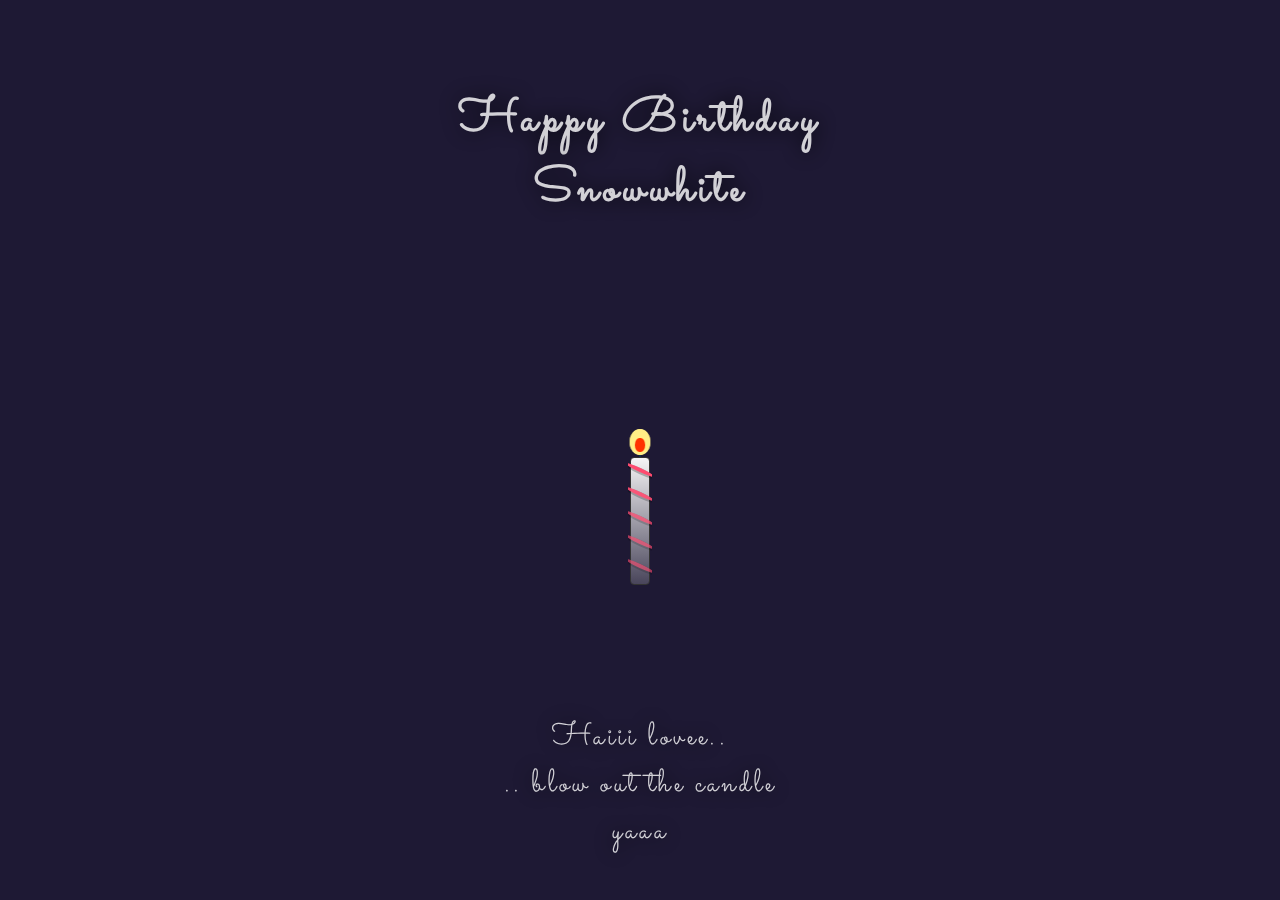
<file: candle/index.html>
<!DOCTYPE html>
<html lang="en">
<head>
  <meta charset="UTF-8">
  <title>Title</title>
</head>

<style type="text/css">
    @import url("https://fonts.googleapis.com/css?family=Sacramento");
    body {
        background-color: #1e1934;
    }

    h1 {
        position: fixed;
        margin: 0 auto;
        bottom: 75%;
        left: 0;
        right: 0;
        width: 12em;
        text-align: center;
        font-size: 3em;
        font-weight: 600;
        font-family: "Sacramento";
        letter-spacing: 0.1em;
        color: white;
        text-shadow: 0 0 20px black;
        opacity: 0.8;
    }

    h2 {
        position: fixed;
        margin: 0 auto;
        bottom: 5%;
        left: 0;
        right: 0;
        width: 10em;
        text-align: center;
        font-size: 2em;
        font-weight: 100;
        font-family: "Sacramento";
        letter-spacing: 0.1em;
        color: white;
        text-shadow: 0 0 20px black;
        opacity: 0.8;
    }

    #glow {
        position: absolute;
        left: calc(50% - .1em);
        bottom: calc(35% + 9em);
        width: 0.2em;
        height: 0.2em;
        border-radius: 100%;
        opacity: 0.15;
    }

    #candle {
        position: absolute;
        left: calc(50% - .75em);
        bottom: 35%;
        width: 1.5em;
        height: 10em;
        overflow: hidden;
    }
    #candle::before {
        position: absolute;
        bottom: 0;
        left: 8%;
        content: "";
        width: 84%;
        height: 80%;
        background: linear-gradient(whitesmoke 0, #1e1934 125%);
        border-radius: 0.25em;
        box-sizing: border-box;
        border: 1px solid #333;
    }

    #top {
        position: absolute;
        margin: 0;
        padding: 0;
        width: 100%;
        height: 2em;
        background-color: transparent;
    }
    #top #knot {
        position: absolute;
        bottom: 0;
        left: calc(50% - .05em);
        height: 0.5em;
        width: 0.1em;
        background-color: #0f3146;
    }
    #top .smoke {
        position: absolute;
        opacity: 0;
        border-radius: 100%;
    }
    #top .smoke:nth-child(1) {
        bottom: 0.1em;
        left: calc(50% - .5em);
        height: 0.5em;
        width: 0.5em;
        background-color: silver;
    }
    #top .smoke:nth-child(2) {
        bottom: 0.6em;
        left: 50%;
        height: 0.6em;
        width: 0.6em;
        background-color: lightgray;
        animation-delay: 0.2s;
    }
    #top .smoke:nth-child(3) {
        bottom: 1.1em;
        left: 20%;
        height: 0.3em;
        width: 0.3em;
        background-color: whitesmoke;
        animation-delay: 0.3s;
    }
    #top #flame {
        position: absolute;
        bottom: 0.15em;
        width: 1.5em;
        height: 1.6em;
        background-color: #ffee86;
        border-radius: 100%;
        box-shadow: inset 0 0 0 0.1em #ffee86;
        transform: rotateY(30deg);
        cursor: pointer;
    }
    #top #flame::after {
        position: absolute;
        content: "";
        width: 0.7em;
        height: 0.9em;
        bottom: 10%;
        left: calc(50% - .35em);
        background-color: #ff3200;
        border-radius: 100%;
        animation: burnInner 1.5s ease-in-out infinite;
    }
    #top #flame:hover {
        transition: all 0.1s ease-in-out;
        background-color: yellow;
    }
    #top #flame:hover::after {
        background-color: red;
    }

    @keyframes glow {
        0% {
            box-shadow: 0 0 1.5em 2.2em rgba(255, 246, 162, 0.75);
        }
        50% {
            box-shadow: 0 0 1.5em 2em rgba(255, 246, 162, 0.6);
        }
        100% {
            box-shadow: 0 0 1.5em 2.2em rgba(255, 246, 162, 0.75);
        }
    }
    @keyframes burn {
        0% {
            height: 1.7em;
            transform: rotateY(30deg);
        }
        50% {
            height: 1.3em;
            transform: rotateY(0deg);
            opacity: 0.9;
        }
        100% {
            height: 1.7em;
            transform: rotateY(30deg);
        }
    }
    @keyframes burnInner {
        0% {
            height: 0.9em;
            transform: rotateX(0deg);
        }
        50% {
            height: 0.8em;
            transform: rotateX(30deg);
        }
        100% {
            height: 0.9em;
            transform: rotateX(0deg);
        }
    }
    @keyframes puff {
        100% {
            transform: rotateY(-30deg);
            opacity: 0;
        }
    }
    @keyframes puff-bubble {
        0% {
            opacity: 0;
            transform: scale(1, 1);
        }
        50% {
            opacity: 1;
            transform: scale(1.2, 1.2);
        }
        100% {
            opacity: 0;
            transform: scale(0.8, 0.8);
        }
    }
    .glow {
        animation: glow 3s ease-in-out infinite;
    }

    .burn {
        animation: burn 1.5s ease-in-out infinite;
    }

    .puff {
        animation: puff 0.3s ease-in-out forwards;
    }

    .puff-bubble {
        animation: puff-bubble 0.75s ease-in-out forwards;
    }

    .stripe {
        position: absolute;
        left: -0.25em;
        width: 2em;
        height: 0.25em;
        background-color: #ff4b6f;
        transform: rotate(25deg);
        border-radius: 100%;
        box-shadow: 1px 1px 0 1px rgba(0, 0, 0, 0.25);
    }

    .stripe:nth-child(1) {
        top: 2.7em;
        opacity: 1.4;
    }

    .stripe:nth-child(2) {
        top: 4.2em;
        opacity: 0.9;
    }

    .stripe:nth-child(3) {
        top: 5.7em;
        opacity: 0.7333333333;
    }

    .stripe:nth-child(4) {
        top: 7.2em;
        opacity: 0.65;
    }

    .stripe:nth-child(5) {
        top: 8.7em;
        opacity: 0.6;
    }

    @media screen and (max-width: 400px){

    }
</style>
<body>
<h1>Happy Birthday Snowwhite</h1>
<h2>Haiii lovee..<br/>.. blow out the candle yaaa</h2>
<div class="glow" id="glow"></div>
<div id="candle">
    <div class="stripe"></div>
    <div class="stripe"></div>
    <div class="stripe"></div>
    <div class="stripe"></div>
    <div class="stripe"></div>
    <div id="top">
        <div class="smoke"></div>
        <div class="smoke"></div>
        <div class="smoke"></div>
        <div id="knot"></div>
        <div class="burn" id="flame"></div>
    </div>
</div>

<script src='https://cdnjs.cloudflare.com/ajax/libs/jquery/3.1.0/jquery.min.js'></script>
<script type="text/javascript">
    $(function() {

        var flame = $('#flame');
        var txt = $('h1');

        flame.on({
            click: function() {
                flame.removeClass('burn').addClass('puff');
                $('.smoke').each(function() {
                    $(this).addClass('puff-bubble');
                });
                $('#glow').remove();
                txt.hide().html("Today and everyday, <br>wishing only the best <br> for you").delay(750).fadeIn(300);
                $('#candle').animate({
                    'opacity': '.5'
                }, 100);
            }
        })
    });
</script>

</body>
</html>
</file>
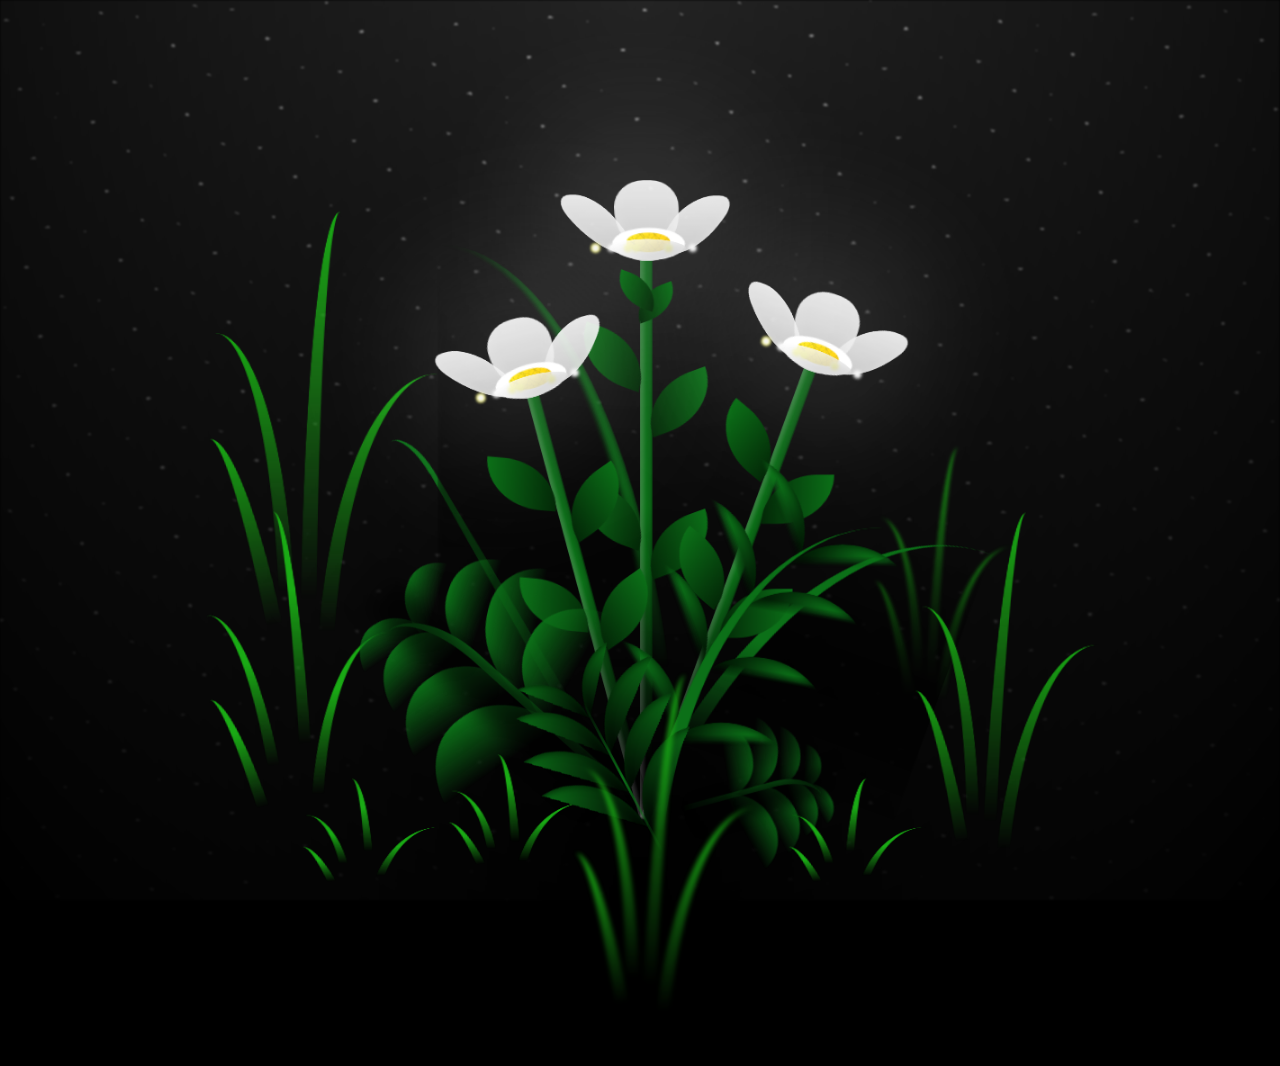
<file: flowers.html>
<!DOCTYPE html>
<html lang="en">
<head>
    <meta charset="UTF-8">
    <title>Thank you for loving me <3</title>

  <style>
    *,
    *::after,
    *::before {
      padding: 0;
      margin: 0;
      box-sizing: border-box;
    }

    :root {
      --dark-color: #000;
    }

    body {
      display: flex;
      align-items: flex-end;
      justify-content: center;
      min-height: 100vh;
      background-color: var(--dark-color);
      overflow: hidden;
      perspective: 1000px;
    }

    .night {
      position: fixed;
      left: 50%;
      top: 0;
      transform: translateX(-50%);
      width: 100%;
      height: 100%;
      filter: blur(0.1vmin);
      background-image: radial-gradient(ellipse at top, transparent 0%, var(--dark-color)), radial-gradient(ellipse at bottom, var(--dark-color), rgba(255, 255, 255, 0.2)), repeating-linear-gradient(220deg, black 0px, black 19px, transparent 19px, transparent 22px), repeating-linear-gradient(189deg, black 0px, black 19px, transparent 19px, transparent 22px), repeating-linear-gradient(148deg, black 0px, black 19px, transparent 19px, transparent 22px), linear-gradient(90deg, #ffffff, #ffffff);
    }

    .flowers {
      position: relative;
      transform: scale(0.9);
    }

    .flower {
      position: absolute;
      bottom: 10vmin;
      transform-origin: bottom center;
      z-index: 10;
      --fl-speed: 0.8s;
    }
    .flower--1 {
      animation: moving-flower-1 4s linear infinite;
    }
    .flower--1 .flower__line {
      height: 70vmin;
      animation-delay: 0.3s;
    }
    .flower--1 .flower__line__leaf--1 {
      animation: blooming-leaf-right var(--fl-speed) 1.6s backwards;
    }
    .flower--1 .flower__line__leaf--2 {
      animation: blooming-leaf-right var(--fl-speed) 1.4s backwards;
    }
    .flower--1 .flower__line__leaf--3 {
      animation: blooming-leaf-left var(--fl-speed) 1.2s backwards;
    }
    .flower--1 .flower__line__leaf--4 {
      animation: blooming-leaf-left var(--fl-speed) 1s backwards;
    }
    .flower--1 .flower__line__leaf--5 {
      animation: blooming-leaf-right var(--fl-speed) 1.8s backwards;
    }
    .flower--1 .flower__line__leaf--6 {
      animation: blooming-leaf-left var(--fl-speed) 2s backwards;
    }
    .flower--2 {
      left: 50%;
      transform: rotate(20deg);
      animation: moving-flower-2 4s linear infinite;
    }
    .flower--2 .flower__line {
      height: 60vmin;
      animation-delay: 0.6s;
    }
    .flower--2 .flower__line__leaf--1 {
      animation: blooming-leaf-right var(--fl-speed) 1.9s backwards;
    }
    .flower--2 .flower__line__leaf--2 {
      animation: blooming-leaf-right var(--fl-speed) 1.7s backwards;
    }
    .flower--2 .flower__line__leaf--3 {
      animation: blooming-leaf-left var(--fl-speed) 1.5s backwards;
    }
    .flower--2 .flower__line__leaf--4 {
      animation: blooming-leaf-left var(--fl-speed) 1.3s backwards;
    }
    .flower--3 {
      left: 50%;
      transform: rotate(-15deg);
      animation: moving-flower-3 4s linear infinite;
    }
    .flower--3 .flower__line {
      animation-delay: 0.9s;
    }
    .flower--3 .flower__line__leaf--1 {
      animation: blooming-leaf-right var(--fl-speed) 2.5s backwards;
    }
    .flower--3 .flower__line__leaf--2 {
      animation: blooming-leaf-right var(--fl-speed) 2.3s backwards;
    }
    .flower--3 .flower__line__leaf--3 {
      animation: blooming-leaf-left var(--fl-speed) 2.1s backwards;
    }
    .flower--3 .flower__line__leaf--4 {
      animation: blooming-leaf-left var(--fl-speed) 1.9s backwards;
    }
    .flower__leafs {
      position: relative;
      animation: blooming-flower 2s backwards;
    }
    .flower__leafs--1 {
      animation-delay: 1.1s;
    }
    .flower__leafs--2 {
      animation-delay: 1.4s;
    }
    .flower__leafs--3 {
      animation-delay: 1.7s;
    }
    .flower__leafs::after {
      content: "";
      position: absolute;
      left: 0;
      top: 0;
      transform: translate(-50%, -100%);
      width: 8vmin;
      height: 8vmin;
      background-color: #ffffff;
      filter: blur(10vmin);
    }
    .flower__leaf {
      position: absolute;
      bottom: 0;
      left: 50%;
      width: 8vmin;
      height: 11vmin;
      border-radius: 51% 49% 47% 53%/44% 45% 55% 69%;
      background-color: #ffffff;
      background-image: linear-gradient(to top, #dadada, #ffffff);
      transform-origin: bottom center;
      opacity: 0.9;
      box-shadow: inset 0 0 2vmin rgba(255, 255, 255, 0.5);
    }
    .flower__leaf--1 {
      transform: translate(-10%, 1%) rotateY(40deg) rotateX(-50deg);
    }
    .flower__leaf--2 {
      transform: translate(-50%, -4%) rotateX(40deg);
    }
    .flower__leaf--3 {
      transform: translate(-90%, 0%) rotateY(45deg) rotateX(50deg);
    }
    .flower__leaf--4 {
      width: 8vmin;
      height: 8vmin;
      transform-origin: bottom left;
      border-radius: 4vmin 10vmin 4vmin 4vmin;
      transform: translate(0%, 18%) rotateX(70deg) rotate(-43deg);
      background-image: linear-gradient(to top, #c9c9c9, #ffffff);
      z-index: 1;
      opacity: 0.8;
    }
    .flower__white-circle {
      position: absolute;
      left: -3.5vmin;
      top: -3vmin;
      width: 9vmin;
      height: 4vmin;
      border-radius: 50%;
      background-color: #fff;
    }
    .flower__white-circle::after {
      content: "";
      position: absolute;
      left: 50%;
      top: 45%;
      transform: translate(-50%, -50%);
      width: 60%;
      height: 60%;
      border-radius: inherit;
      background-image: repeating-linear-gradient(135deg, rgba(0, 0, 0, 0.03) 0px, rgba(0, 0, 0, 0.03) 1px, transparent 1px, transparent 12px), repeating-linear-gradient(45deg, rgba(0, 0, 0, 0.03) 0px, rgba(0, 0, 0, 0.03) 1px, transparent 1px, transparent 12px), repeating-linear-gradient(67.5deg, rgba(0, 0, 0, 0.03) 0px, rgba(0, 0, 0, 0.03) 1px, transparent 1px, transparent 12px), repeating-linear-gradient(135deg, rgba(0, 0, 0, 0.03) 0px, rgba(0, 0, 0, 0.03) 1px, transparent 1px, transparent 12px), repeating-linear-gradient(45deg, rgba(0, 0, 0, 0.03) 0px, rgba(0, 0, 0, 0.03) 1px, transparent 1px, transparent 12px), repeating-linear-gradient(112.5deg, rgba(0, 0, 0, 0.03) 0px, rgba(0, 0, 0, 0.03) 1px, transparent 1px, transparent 12px), repeating-linear-gradient(112.5deg, rgba(0, 0, 0, 0.03) 0px, rgba(0, 0, 0, 0.03) 1px, transparent 1px, transparent 12px), repeating-linear-gradient(45deg, rgba(0, 0, 0, 0.03) 0px, rgba(0, 0, 0, 0.03) 1px, transparent 1px, transparent 12px), repeating-linear-gradient(22.5deg, rgba(0, 0, 0, 0.03) 0px, rgba(0, 0, 0, 0.03) 1px, transparent 1px, transparent 12px), repeating-linear-gradient(45deg, rgba(0, 0, 0, 0.03) 0px, rgba(0, 0, 0, 0.03) 1px, transparent 1px, transparent 12px), repeating-linear-gradient(22.5deg, rgba(0, 0, 0, 0.03) 0px, rgba(0, 0, 0, 0.03) 1px, transparent 1px, transparent 12px), repeating-linear-gradient(135deg, rgba(0, 0, 0, 0.03) 0px, rgba(0, 0, 0, 0.03) 1px, transparent 1px, transparent 12px), repeating-linear-gradient(157.5deg, rgba(0, 0, 0, 0.03) 0px, rgba(0, 0, 0, 0.03) 1px, transparent 1px, transparent 12px), repeating-linear-gradient(67.5deg, rgba(0, 0, 0, 0.03) 0px, rgba(0, 0, 0, 0.03) 1px, transparent 1px, transparent 12px), repeating-linear-gradient(67.5deg, rgba(0, 0, 0, 0.03) 0px, rgba(0, 0, 0, 0.03) 1px, transparent 1px, transparent 12px), linear-gradient(90deg, #ffeb12, #ffce00);
    }
    .flower__line {
      height: 55vmin;
      width: 1.5vmin;
      background-image: linear-gradient(to left, rgba(0, 0, 0, 0.2), transparent, rgba(255, 255, 255, 0.2)), linear-gradient(to top, transparent 10%, #0c7018, #096414);
      box-shadow: inset 0 0 2px rgba(0, 0, 0, 0.5);
      animation: grow-flower-tree 4s backwards;
    }
    .flower__line__leaf {
      --w: 7vmin;
      --h: calc(var(--w) + 2vmin);
      position: absolute;
      top: 20%;
      left: 90%;
      width: var(--w);
      height: var(--h);
      border-top-right-radius: var(--h);
      border-bottom-left-radius: var(--h);
      background-image: linear-gradient(to top, rgb(3, 40, 7), #0c7018);
    }
    .flower__line__leaf--1 {
      transform: rotate(70deg) rotateY(30deg);
    }
    .flower__line__leaf--2 {
      top: 45%;
      transform: rotate(70deg) rotateY(30deg);
    }
    .flower__line__leaf--3, .flower__line__leaf--4, .flower__line__leaf--6 {
      border-top-right-radius: 0;
      border-bottom-left-radius: 0;
      border-top-left-radius: var(--h);
      border-bottom-right-radius: var(--h);
      left: -460%;
      top: 12%;
      transform: rotate(-70deg) rotateY(30deg);
    }
    .flower__line__leaf--4 {
      top: 40%;
    }
    .flower__line__leaf--5 {
      top: 0;
      transform-origin: left;
      transform: rotate(70deg) rotateY(30deg) scale(0.6);
    }
    .flower__line__leaf--6 {
      top: -2%;
      left: -450%;
      transform-origin: right;
      transform: rotate(-70deg) rotateY(30deg) scale(0.6);
    }
    .flower__light {
      position: absolute;
      bottom: 0vmin;
      width: 1vmin;
      height: 1vmin;
      background-color: #fffb00;
      border-radius: 50%;
      filter: blur(0.2vmin);
      animation: light-ans 4s linear infinite backwards;
    }
    .flower__light:nth-child(odd) {
      background-color: #f5f5f5;
    }
    .flower__light--1 {
      left: -2vmin;
      animation-delay: 1s;
    }
    .flower__light--2 {
      left: 3vmin;
      animation-delay: 0.5s;
    }
    .flower__light--3 {
      left: -6vmin;
      animation-delay: 0.3s;
    }
    .flower__light--4 {
      left: 6vmin;
      animation-delay: 0.9s;
    }
    .flower__light--5 {
      left: -1vmin;
      animation-delay: 1.5s;
    }
    .flower__light--6 {
      left: -4vmin;
      animation-delay: 3s;
    }
    .flower__light--7 {
      left: 3vmin;
      animation-delay: 2s;
    }
    .flower__light--8 {
      left: -6vmin;
      animation-delay: 3.5s;
    }
    .flower__grass {
      --c: #0c7018;
      --line-w: 1.5vmin;
      position: absolute;
      bottom: 12vmin;
      left: -7vmin;
      display: flex;
      flex-direction: column;
      align-items: flex-end;
      z-index: 20;
      transform-origin: bottom center;
      transform: rotate(-48deg) rotateY(40deg);
    }
    .flower__grass--1 {
      animation: moving-grass 2s linear infinite;
    }
    .flower__grass--2 {
      left: 2vmin;
      bottom: 10vmin;
      transform: scale(0.5) rotate(75deg) rotateX(10deg) rotateY(-200deg);
      opacity: 0.8;
      z-index: 0;
      animation: moving-grass--2 1.5s linear infinite;
    }
    .flower__grass--top {
      width: 7vmin;
      height: 10vmin;
      border-top-right-radius: 100%;
      border-right: var(--line-w) solid var(--c);
      transform-origin: bottom center;
      transform: rotate(-2deg);
    }
    .flower__grass--bottom {
      margin-top: -2px;
      width: var(--line-w);
      height: 25vmin;
      background-image: linear-gradient(to top, transparent, var(--c));
    }
    .flower__grass__leaf {
      --size: 10vmin;
      position: absolute;
      width: calc(var(--size) * 2.1);
      height: var(--size);
      border-top-left-radius: var(--size);
      border-top-right-radius: var(--size);
      background-image: linear-gradient(to top, transparent, transparent 30%, var(--c));
      z-index: 100;
    }
    .flower__grass__leaf--1 {
      top: -6%;
      left: 30%;
      --size: 6vmin;
      transform: rotate(-20deg);
      animation: growing-grass-ans--1 2s 2.6s backwards;
    }
    @keyframes growing-grass-ans--1 {
      0% {
        transform-origin: bottom left;
        transform: rotate(-20deg) scale(0);
      }
    }
    .flower__grass__leaf--2 {
      top: -5%;
      left: -110%;
      --size: 6vmin;
      transform: rotate(10deg);
      animation: growing-grass-ans--2 2s 2.4s linear backwards;
    }
    @keyframes growing-grass-ans--2 {
      0% {
        transform-origin: bottom right;
        transform: rotate(10deg) scale(0);
      }
    }
    .flower__grass__leaf--3 {
      top: 5%;
      left: 60%;
      --size: 8vmin;
      transform: rotate(-18deg) rotateX(-20deg);
      animation: growing-grass-ans--3 2s 2.2s linear backwards;
    }
    @keyframes growing-grass-ans--3 {
      0% {
        transform-origin: bottom left;
        transform: rotate(-18deg) rotateX(-20deg) scale(0);
      }
    }
    .flower__grass__leaf--4 {
      top: 6%;
      left: -135%;
      --size: 8vmin;
      transform: rotate(2deg);
      animation: growing-grass-ans--4 2s 2s linear backwards;
    }
    @keyframes growing-grass-ans--4 {
      0% {
        transform-origin: bottom right;
        transform: rotate(2deg) scale(0);
      }
    }
    .flower__grass__leaf--5 {
      top: 20%;
      left: 60%;
      --size: 10vmin;
      transform: rotate(-24deg) rotateX(-20deg);
      animation: growing-grass-ans--5 2s 1.8s linear backwards;
    }
    @keyframes growing-grass-ans--5 {
      0% {
        transform-origin: bottom left;
        transform: rotate(-24deg) rotateX(-20deg) scale(0);
      }
    }
    .flower__grass__leaf--6 {
      top: 22%;
      left: -180%;
      --size: 10vmin;
      transform: rotate(10deg);
      animation: growing-grass-ans--6 2s 1.6s linear backwards;
    }
    @keyframes growing-grass-ans--6 {
      0% {
        transform-origin: bottom right;
        transform: rotate(10deg) scale(0);
      }
    }
    .flower__grass__leaf--7 {
      top: 39%;
      left: 70%;
      --size: 10vmin;
      transform: rotate(-10deg);
      animation: growing-grass-ans--7 2s 1.4s linear backwards;
    }
    @keyframes growing-grass-ans--7 {
      0% {
        transform-origin: bottom left;
        transform: rotate(-10deg) scale(0);
      }
    }
    .flower__grass__leaf--8 {
      top: 40%;
      left: -215%;
      --size: 11vmin;
      transform: rotate(10deg);
      animation: growing-grass-ans--8 2s 1.2s linear backwards;
    }
    @keyframes growing-grass-ans--8 {
      0% {
        transform-origin: bottom right;
        transform: rotate(10deg) scale(0);
      }
    }
    .flower__grass__overlay {
      position: absolute;
      top: -10%;
      right: 0%;
      width: 100%;
      height: 100%;
      background-color: rgba(0, 0, 0, 0.6);
      filter: blur(1.5vmin);
      z-index: 100;
    }
    .flower__g-long {
      --w: 2vmin;
      --h: 6vmin;
      --c: #0c7018;
      position: absolute;
      bottom: 10vmin;
      left: -3vmin;
      transform-origin: bottom center;
      transform: rotate(-30deg) rotateY(-20deg);
      display: flex;
      flex-direction: column;
      align-items: flex-end;
      animation: flower-g-long-ans 3s linear infinite;
    }
    @keyframes flower-g-long-ans {
      0%, 100% {
        transform: rotate(-30deg) rotateY(-20deg);
      }
      50% {
        transform: rotate(-32deg) rotateY(-20deg);
      }
    }
    .flower__g-long__top {
      top: calc(var(--h) * -1);
      width: calc(var(--w) + 1vmin);
      height: var(--h);
      border-top-right-radius: 100%;
      border-right: 0.7vmin solid var(--c);
      transform: translate(-0.7vmin, 1vmin);
    }
    .flower__g-long__bottom {
      width: var(--w);
      height: 50vmin;
      transform-origin: bottom center;
      background-image: linear-gradient(to top, transparent 30%, var(--c));
      box-shadow: inset 0 0 2px rgba(0, 0, 0, 0.5);
      clip-path: polygon(35% 0, 65% 1%, 100% 100%, 0% 100%);
    }
    .flower__g-right {
      position: absolute;
      bottom: 6vmin;
      left: -2vmin;
      transform-origin: bottom left;
      transform: rotate(20deg);
    }
    .flower__g-right .leaf {
      width: 30vmin;
      height: 50vmin;
      border-top-left-radius: 100%;
      border-left: 2vmin solid #0c7018;
      background-image: linear-gradient(to bottom, transparent, var(--dark-color) 60%);
      -webkit-mask-image: linear-gradient(to top, transparent 30%, #0c7018 60%);
    }
    .flower__g-right--1 {
      animation: flower-g-right-ans 2.5s linear infinite;
    }
    .flower__g-right--2 {
      left: 5vmin;
      transform: rotateY(-180deg);
      animation: flower-g-right-ans--2 3s linear infinite;
    }
    .flower__g-right--2 .leaf {
      height: 75vmin;
      filter: blur(0.3vmin);
      opacity: 0.8;
    }
    @keyframes flower-g-right-ans {
      0%, 100% {
        transform: rotate(20deg);
      }
      50% {
        transform: rotate(24deg) rotateX(-20deg);
      }
    }
    @keyframes flower-g-right-ans--2 {
      0%, 100% {
        transform: rotateY(-180deg) rotate(0deg) rotateX(-20deg);
      }
      50% {
        transform: rotateY(-180deg) rotate(6deg) rotateX(-20deg);
      }
    }
    .flower__g-front {
      position: absolute;
      bottom: 6vmin;
      left: 2.5vmin;
      z-index: 100;
      transform-origin: bottom center;
      transform: rotate(-28deg) rotateY(30deg) scale(1.04);
      animation: flower__g-front-ans 2s linear infinite;
    }
    @keyframes flower__g-front-ans {
      0%, 100% {
        transform: rotate(-28deg) rotateY(30deg) scale(1.04);
      }
      50% {
        transform: rotate(-35deg) rotateY(40deg) scale(1.04);
      }
    }
    .flower__g-front__line {
      width: 0.3vmin;
      height: 20vmin;
      background-image: linear-gradient(to top, transparent, #0c7018, transparent 100%);
      position: relative;
    }
    .flower__g-front__leaf-wrapper {
      position: absolute;
      top: 0;
      left: 0;
      transform-origin: bottom left;
      transform: rotate(10deg);
    }
    .flower__g-front__leaf-wrapper:nth-child(even) {
      left: 0vmin;
      transform: rotateY(-180deg) rotate(5deg);
      animation: flower__g-front__leaf-left-ans 1s ease-in backwards;
    }
    .flower__g-front__leaf-wrapper:nth-child(odd) {
      animation: flower__g-front__leaf-ans 1s ease-in backwards;
    }
    .flower__g-front__leaf-wrapper--1 {
      top: -8vmin;
      transform: scale(0.7);
      animation: flower__g-front__leaf-ans 1s 5.5s ease-in backwards !important;
    }
    .flower__g-front__leaf-wrapper--2 {
      top: -8vmin;
      transform: rotateY(-180deg) scale(0.7) !important;
      animation: flower__g-front__leaf-left-ans-2 1s 4.6s ease-in backwards !important;
    }
    .flower__g-front__leaf-wrapper--3 {
      top: -3vmin;
      animation: flower__g-front__leaf-ans 1s 4.6s ease-in backwards;
    }
    .flower__g-front__leaf-wrapper--4 {
      top: -3vmin;
      transform: rotateY(-180deg) scale(0.9) !important;
      animation: flower__g-front__leaf-left-ans-2 1s 4.6s ease-in backwards !important;
    }
    @keyframes flower__g-front__leaf-left-ans-2 {
      0% {
        transform: rotateY(-180deg) scale(0);
      }
    }
    .flower__g-front__leaf-wrapper--5, .flower__g-front__leaf-wrapper--6 {
      top: 2vmin;
    }
    .flower__g-front__leaf-wrapper--7, .flower__g-front__leaf-wrapper--8 {
      top: 6.5vmin;
    }
    .flower__g-front__leaf-wrapper--2 {
      animation-delay: 5.2s !important;
    }
    .flower__g-front__leaf-wrapper--3 {
      animation-delay: 4.9s !important;
    }
    .flower__g-front__leaf-wrapper--5 {
      animation-delay: 4.3s !important;
    }
    .flower__g-front__leaf-wrapper--6 {
      animation-delay: 4.1s !important;
    }
    .flower__g-front__leaf-wrapper--7 {
      animation-delay: 3.8s !important;
    }
    .flower__g-front__leaf-wrapper--8 {
      animation-delay: 3.5s !important;
    }
    @keyframes flower__g-front__leaf-ans {
      0% {
        transform: rotate(10deg) scale(0);
      }
    }
    @keyframes flower__g-front__leaf-left-ans {
      0% {
        transform: rotateY(-180deg) rotate(5deg) scale(0);
      }
    }
    .flower__g-front__leaf {
      width: 10vmin;
      height: 10vmin;
      border-radius: 100% 0% 0% 100%/100% 100% 0% 0%;
      box-shadow: inset 0 2px 1vmin rgb(3, 40, 7);
      background-image: linear-gradient(to bottom left, transparent, var(--dark-color)), linear-gradient(to bottom right, #0c7018 50%, transparent 50%, transparent);
      -webkit-mask-image: linear-gradient(to bottom right, #0c7018 50%, transparent 50%, transparent);
      mask-image: linear-gradient(to bottom right, #0c7018 50%, transparent 50%, transparent);
    }
    .flower__g-fr {
      position: absolute;
      bottom: -4vmin;
      left: vmin;
      transform-origin: bottom left;
      z-index: 10;
      animation: flower__g-fr-ans 2s linear infinite;
    }
    @keyframes flower__g-fr-ans {
      0%, 100% {
        transform: rotate(2deg);
      }
      50% {
        transform: rotate(4deg);
      }
    }
    .flower__g-fr .leaf {
      width: 30vmin;
      height: 50vmin;
      border-top-left-radius: 100%;
      border-left: 2vmin solid #0c7018;
      -webkit-mask-image: linear-gradient(to top, transparent 25%, #0c7018 50%);
      position: relative;
      z-index: 1;
    }
    .flower__g-fr__leaf {
      position: absolute;
      top: 0;
      left: 0;
      width: 10vmin;
      height: 10vmin;
      border-radius: 100% 0% 0% 100%/100% 100% 0% 0%;
      box-shadow: inset 0 2px 1vmin rgb(3, 40, 7);
      background-image: linear-gradient(to bottom left, transparent, var(--dark-color) 98%), linear-gradient(to bottom right, #129d23 45%, transparent 50%, transparent);
      -webkit-mask-image: linear-gradient(135deg, #0c7018 40%, transparent 50%, transparent);
    }
    .flower__g-fr__leaf--1 {
      left: 20vmin;
      transform: rotate(45deg);
      animation: flower__g-fr-leaft-ans-1 0.5s 5.2s linear backwards;
    }
    @keyframes flower__g-fr-leaft-ans-1 {
      0% {
        transform-origin: left;
        transform: rotate(45deg) scale(0);
      }
    }
    .flower__g-fr__leaf--2 {
      left: 12vmin;
      top: -7vmin;
      transform: rotate(25deg) rotateY(-180deg);
      animation: flower__g-fr-leaft-ans-6 0.5s 5s linear backwards;
    }
    .flower__g-fr__leaf--3 {
      left: 15vmin;
      top: 6vmin;
      transform: rotate(55deg);
      animation: flower__g-fr-leaft-ans-5 0.5s 4.8s linear backwards;
    }
    .flower__g-fr__leaf--4 {
      left: 6vmin;
      top: -2vmin;
      transform: rotate(25deg) rotateY(-180deg);
      animation: flower__g-fr-leaft-ans-6 0.5s 4.6s linear backwards;
    }
    .flower__g-fr__leaf--5 {
      left: 10vmin;
      top: 14vmin;
      transform: rotate(55deg);
      animation: flower__g-fr-leaft-ans-5 0.5s 4.4s linear backwards;
    }
    @keyframes flower__g-fr-leaft-ans-5 {
      0% {
        transform-origin: left;
        transform: rotate(55deg) scale(0);
      }
    }
    .flower__g-fr__leaf--6 {
      left: 0vmin;
      top: 6vmin;
      transform: rotate(25deg) rotateY(-180deg);
      animation: flower__g-fr-leaft-ans-6 0.5s 4.2s linear backwards;
    }
    @keyframes flower__g-fr-leaft-ans-6 {
      0% {
        transform-origin: right;
        transform: rotate(25deg) rotateY(-180deg) scale(0);
      }
    }
    .flower__g-fr__leaf--7 {
      left: 5vmin;
      top: 22vmin;
      transform: rotate(45deg);
      animation: flower__g-fr-leaft-ans-7 0.5s 4s linear backwards;
    }
    @keyframes flower__g-fr-leaft-ans-7 {
      0% {
        transform-origin: left;
        transform: rotate(45deg) scale(0);
      }
    }
    .flower__g-fr__leaf--8 {
      left: -4vmin;
      top: 15vmin;
      transform: rotate(15deg) rotateY(-180deg);
      animation: flower__g-fr-leaft-ans-8 0.5s 3.8s linear backwards;
    }
    @keyframes flower__g-fr-leaft-ans-8 {
      0% {
        transform-origin: right;
        transform: rotate(15deg) rotateY(-180deg) scale(0);
      }
    }

    .long-g {
      position: absolute;
      bottom: 25vmin;
      left: -42vmin;
      transform-origin: bottom left;
    }
    .long-g--1 {
      bottom: 0vmin;
      transform: scale(0.8) rotate(-5deg);
    }
    .long-g--1 .leaf {
      -webkit-mask-image: linear-gradient(to top, transparent 40%, #079097 80%) !important;
    }
    .long-g--1 .leaf--1 {
      --w: 5vmin;
      --h: 60vmin;
      left: -2vmin;
      transform: rotate(3deg) rotateY(-180deg);
    }
    .long-g--2, .long-g--3 {
      bottom: -3vmin;
      left: -35vmin;
      transform-origin: center;
      transform: scale(0.6) rotateX(60deg);
    }
    .long-g--2 .leaf, .long-g--3 .leaf {
      -webkit-mask-image: linear-gradient(to top, transparent 50%, #079097 80%) !important;
    }
    .long-g--2 .leaf--1, .long-g--3 .leaf--1 {
      left: -1vmin;
      transform: rotateY(-180deg);
    }
    .long-g--3 {
      left: -17vmin;
      bottom: 0vmin;
    }
    .long-g--3 .leaf {
      -webkit-mask-image: linear-gradient(to top, transparent 40%, #079097 80%) !important;
    }
    .long-g--4 {
      left: 25vmin;
      bottom: -3vmin;
      transform-origin: center;
      transform: scale(0.6) rotateX(60deg);
    }
    .long-g--4 .leaf {
      -webkit-mask-image: linear-gradient(to top, transparent 50%, #079097 80%) !important;
    }
    .long-g--5 {
      left: 42vmin;
      bottom: 0vmin;
      transform: scale(0.8) rotate(2deg);
    }
    .long-g--6 {
      left: 0vmin;
      bottom: -20vmin;
      z-index: 100;
      filter: blur(0.3vmin);
      transform: scale(0.8) rotate(2deg);
    }
    .long-g--7 {
      left: 35vmin;
      bottom: 20vmin;
      z-index: -1;
      filter: blur(0.3vmin);
      transform: scale(0.6) rotate(2deg);
      opacity: 0.7;
    }
    .long-g .leaf {
      --w: 15vmin;
      --h: 40vmin;
      --c: #1aaa15;
      position: absolute;
      bottom: 0;
      width: var(--w);
      height: var(--h);
      border-top-left-radius: 100%;
      border-left: 2vmin solid var(--c);
      -webkit-mask-image: linear-gradient(to top, transparent 20%, var(--dark-color));
      transform-origin: bottom center;
    }
    .long-g .leaf--0 {
      left: 2vmin;
      animation: leaf-ans-1 4s linear infinite;
    }
    .long-g .leaf--1 {
      --w: 5vmin;
      --h: 60vmin;
      animation: leaf-ans-1 4s linear infinite;
    }
    .long-g .leaf--2 {
      --w: 10vmin;
      --h: 40vmin;
      left: -0.5vmin;
      bottom: 5vmin;
      transform-origin: bottom left;
      transform: rotateY(-180deg);
      animation: leaf-ans-2 3s linear infinite;
    }
    .long-g .leaf--3 {
      --w: 5vmin;
      --h: 30vmin;
      left: -1vmin;
      bottom: 3.2vmin;
      transform-origin: bottom left;
      transform: rotate(-10deg) rotateY(-180deg);
      animation: leaf-ans-3 3s linear infinite;
    }

    @keyframes leaf-ans-1 {
      0%, 100% {
        transform: rotate(-5deg) scale(1);
      }
      50% {
        transform: rotate(5deg) scale(1.1);
      }
    }
    @keyframes leaf-ans-2 {
      0%, 100% {
        transform: rotateY(-180deg) rotate(5deg);
      }
      50% {
        transform: rotateY(-180deg) rotate(0deg) scale(1.1);
      }
    }
    @keyframes leaf-ans-3 {
      0%, 100% {
        transform: rotate(-10deg) rotateY(-180deg);
      }
      50% {
        transform: rotate(-20deg) rotateY(-180deg);
      }
    }
    .grow-ans {
      animation: grow-ans 2s var(--d) backwards;
    }

    @keyframes grow-ans {
      0% {
        transform: scale(0);
        opacity: 0;
      }
    }
    @keyframes light-ans {
      0% {
        opacity: 0;
        transform: translateY(0vmin);
      }
      25% {
        opacity: 1;
        transform: translateY(-5vmin) translateX(-2vmin);
      }
      50% {
        opacity: 1;
        transform: translateY(-15vmin) translateX(2vmin);
        filter: blur(0.2vmin);
      }
      75% {
        transform: translateY(-20vmin) translateX(-2vmin);
        filter: blur(0.2vmin);
      }
      100% {
        transform: translateY(-30vmin);
        opacity: 0;
        filter: blur(1vmin);
      }
    }
    @keyframes moving-flower-1 {
      0%, 100% {
        transform: rotate(2deg);
      }
      50% {
        transform: rotate(-2deg);
      }
    }
    @keyframes moving-flower-2 {
      0%, 100% {
        transform: rotate(18deg);
      }
      50% {
        transform: rotate(14deg);
      }
    }
    @keyframes moving-flower-3 {
      0%, 100% {
        transform: rotate(-18deg);
      }
      50% {
        transform: rotate(-20deg) rotateY(-10deg);
      }
    }
    @keyframes blooming-leaf-right {
      0% {
        transform-origin: left;
        transform: rotate(70deg) rotateY(30deg) scale(0);
      }
    }
    @keyframes blooming-leaf-left {
      0% {
        transform-origin: right;
        transform: rotate(-70deg) rotateY(30deg) scale(0);
      }
    }
    @keyframes grow-flower-tree {
      0% {
        height: 0;
        border-radius: 1vmin;
      }
    }
    @keyframes blooming-flower {
      0% {
        transform: scale(0);
      }
    }
    @keyframes moving-grass {
      0%, 100% {
        transform: rotate(-48deg) rotateY(40deg);
      }
      50% {
        transform: rotate(-50deg) rotateY(40deg);
      }
    }
    @keyframes moving-grass--2 {
      0%, 100% {
        transform: scale(0.5) rotate(75deg) rotateX(10deg) rotateY(-200deg);
      }
      50% {
        transform: scale(0.5) rotate(79deg) rotateX(10deg) rotateY(-200deg);
      }
    }
    .growing-grass {
      animation: growing-grass-ans 1s 2s backwards;
    }

    @keyframes growing-grass-ans {
      0% {
        transform: scale(0);
      }
    }
    .not-loaded * {
      animation-play-state: paused !important;
    }
  </style>
</head>
<body class="not-loaded">

<!--

  CSS Blossoming Flowers at Magical Night.
  I've taken some inspiration by Yup Nguyen's Artwork: https://dribbble.com/shots/11096994-Virtual-Garden.
  Made with Pure CSS & ♥
-->

<div class="night"></div>
<div class="flowers">
  <div class="flower flower--1">
    <div class="flower__leafs flower__leafs--1">
      <div class="flower__leaf flower__leaf--1"></div>
      <div class="flower__leaf flower__leaf--2"></div>
      <div class="flower__leaf flower__leaf--3"></div>
      <div class="flower__leaf flower__leaf--4"></div>
      <div class="flower__white-circle"></div>

      <div class="flower__light flower__light--1"></div>
      <div class="flower__light flower__light--2"></div>
      <div class="flower__light flower__light--3"></div>
      <div class="flower__light flower__light--4"></div>
      <div class="flower__light flower__light--5"></div>
      <div class="flower__light flower__light--6"></div>
      <div class="flower__light flower__light--7"></div>
      <div class="flower__light flower__light--8"></div>

    </div>
    <div class="flower__line">
      <div class="flower__line__leaf flower__line__leaf--1"></div>
      <div class="flower__line__leaf flower__line__leaf--2"></div>
      <div class="flower__line__leaf flower__line__leaf--3"></div>
      <div class="flower__line__leaf flower__line__leaf--4"></div>
      <div class="flower__line__leaf flower__line__leaf--5"></div>
      <div class="flower__line__leaf flower__line__leaf--6"></div>
    </div>
  </div>

  <div class="flower flower--2">
    <div class="flower__leafs flower__leafs--2">
      <div class="flower__leaf flower__leaf--1"></div>
      <div class="flower__leaf flower__leaf--2"></div>
      <div class="flower__leaf flower__leaf--3"></div>
      <div class="flower__leaf flower__leaf--4"></div>
      <div class="flower__white-circle"></div>

      <div class="flower__light flower__light--1"></div>
      <div class="flower__light flower__light--2"></div>
      <div class="flower__light flower__light--3"></div>
      <div class="flower__light flower__light--4"></div>
      <div class="flower__light flower__light--5"></div>
      <div class="flower__light flower__light--6"></div>
      <div class="flower__light flower__light--7"></div>
      <div class="flower__light flower__light--8"></div>

    </div>
    <div class="flower__line">
      <div class="flower__line__leaf flower__line__leaf--1"></div>
      <div class="flower__line__leaf flower__line__leaf--2"></div>
      <div class="flower__line__leaf flower__line__leaf--3"></div>
      <div class="flower__line__leaf flower__line__leaf--4"></div>
    </div>
  </div>

  <div class="flower flower--3">
    <div class="flower__leafs flower__leafs--3">
      <div class="flower__leaf flower__leaf--1"></div>
      <div class="flower__leaf flower__leaf--2"></div>
      <div class="flower__leaf flower__leaf--3"></div>
      <div class="flower__leaf flower__leaf--4"></div>
      <div class="flower__white-circle"></div>

      <div class="flower__light flower__light--1"></div>
      <div class="flower__light flower__light--2"></div>
      <div class="flower__light flower__light--3"></div>
      <div class="flower__light flower__light--4"></div>
      <div class="flower__light flower__light--5"></div>
      <div class="flower__light flower__light--6"></div>
      <div class="flower__light flower__light--7"></div>
      <div class="flower__light flower__light--8"></div>

    </div>
    <div class="flower__line">
      <div class="flower__line__leaf flower__line__leaf--1"></div>
      <div class="flower__line__leaf flower__line__leaf--2"></div>
      <div class="flower__line__leaf flower__line__leaf--3"></div>
      <div class="flower__line__leaf flower__line__leaf--4"></div>
    </div>
  </div>

  <div class="grow-ans" style="--d:1.2s">
    <div class="flower__g-long">
      <div class="flower__g-long__top"></div>
      <div class="flower__g-long__bottom"></div>
    </div>
  </div>

  <div class="growing-grass">
    <div class="flower__grass flower__grass--1">
      <div class="flower__grass--top"></div>
      <div class="flower__grass--bottom"></div>
      <div class="flower__grass__leaf flower__grass__leaf--1"></div>
      <div class="flower__grass__leaf flower__grass__leaf--2"></div>
      <div class="flower__grass__leaf flower__grass__leaf--3"></div>
      <div class="flower__grass__leaf flower__grass__leaf--4"></div>
      <div class="flower__grass__leaf flower__grass__leaf--5"></div>
      <div class="flower__grass__leaf flower__grass__leaf--6"></div>
      <div class="flower__grass__leaf flower__grass__leaf--7"></div>
      <div class="flower__grass__leaf flower__grass__leaf--8"></div>
      <div class="flower__grass__overlay"></div>
    </div>
  </div>

  <div class="growing-grass">
    <div class="flower__grass flower__grass--2">
      <div class="flower__grass--top"></div>
      <div class="flower__grass--bottom"></div>
      <div class="flower__grass__leaf flower__grass__leaf--1"></div>
      <div class="flower__grass__leaf flower__grass__leaf--2"></div>
      <div class="flower__grass__leaf flower__grass__leaf--3"></div>
      <div class="flower__grass__leaf flower__grass__leaf--4"></div>
      <div class="flower__grass__leaf flower__grass__leaf--5"></div>
      <div class="flower__grass__leaf flower__grass__leaf--6"></div>
      <div class="flower__grass__leaf flower__grass__leaf--7"></div>
      <div class="flower__grass__leaf flower__grass__leaf--8"></div>
      <div class="flower__grass__overlay"></div>
    </div>
  </div>

  <div class="grow-ans" style="--d:2.4s">
    <div class="flower__g-right flower__g-right--1">
      <div class="leaf"></div>
    </div>
  </div>

  <div class="grow-ans" style="--d:2.8s">
    <div class="flower__g-right flower__g-right--2">
      <div class="leaf"></div>
    </div>
  </div>

  <div class="grow-ans" style="--d:2.8s">
    <div class="flower__g-front">
      <div class="flower__g-front__leaf-wrapper flower__g-front__leaf-wrapper--1">
        <div class="flower__g-front__leaf"></div>
      </div>
      <div class="flower__g-front__leaf-wrapper flower__g-front__leaf-wrapper--2">
        <div class="flower__g-front__leaf"></div>
      </div>
      <div class="flower__g-front__leaf-wrapper flower__g-front__leaf-wrapper--3">
        <div class="flower__g-front__leaf"></div>
      </div>
      <div class="flower__g-front__leaf-wrapper flower__g-front__leaf-wrapper--4">
        <div class="flower__g-front__leaf"></div>
      </div>
      <div class="flower__g-front__leaf-wrapper flower__g-front__leaf-wrapper--5">
        <div class="flower__g-front__leaf"></div>
      </div>
      <div class="flower__g-front__leaf-wrapper flower__g-front__leaf-wrapper--6">
        <div class="flower__g-front__leaf"></div>
      </div>
      <div class="flower__g-front__leaf-wrapper flower__g-front__leaf-wrapper--7">
        <div class="flower__g-front__leaf"></div>
      </div>
      <div class="flower__g-front__leaf-wrapper flower__g-front__leaf-wrapper--8">
        <div class="flower__g-front__leaf"></div>
      </div>
      <div class="flower__g-front__line"></div>
    </div>
  </div>

  <div class="grow-ans" style="--d:3.2s">
    <div class="flower__g-fr">
      <div class="leaf"></div>
      <div class="flower__g-fr__leaf flower__g-fr__leaf--1"></div>
      <div class="flower__g-fr__leaf flower__g-fr__leaf--2"></div>
      <div class="flower__g-fr__leaf flower__g-fr__leaf--3"></div>
      <div class="flower__g-fr__leaf flower__g-fr__leaf--4"></div>
      <div class="flower__g-fr__leaf flower__g-fr__leaf--5"></div>
      <div class="flower__g-fr__leaf flower__g-fr__leaf--6"></div>
      <div class="flower__g-fr__leaf flower__g-fr__leaf--7"></div>
      <div class="flower__g-fr__leaf flower__g-fr__leaf--8"></div>
    </div>
  </div>

  <div class="long-g long-g--0">
    <div class="grow-ans" style="--d:3s">
      <div class="leaf leaf--0"></div>
    </div>
    <div class="grow-ans" style="--d:2.2s">
      <div class="leaf leaf--1"></div>
    </div>
    <div class="grow-ans" style="--d:3.4s">
      <div class="leaf leaf--2"></div>
    </div>
    <div class="grow-ans" style="--d:3.6s">
      <div class="leaf leaf--3"></div>
    </div>
  </div>

  <div class="long-g long-g--1">
    <div class="grow-ans" style="--d:3.6s">
      <div class="leaf leaf--0"></div>
    </div>
    <div class="grow-ans" style="--d:3.8s">
      <div class="leaf leaf--1"></div>
    </div>
    <div class="grow-ans" style="--d:4s">
      <div class="leaf leaf--2"></div>
    </div>
    <div class="grow-ans" style="--d:4.2s">
      <div class="leaf leaf--3"></div>
    </div>
  </div>

  <div class="long-g long-g--2">
    <div class="grow-ans" style="--d:4s">
      <div class="leaf leaf--0"></div>
    </div>
    <div class="grow-ans" style="--d:4.2s">
      <div class="leaf leaf--1"></div>
    </div>
    <div class="grow-ans" style="--d:4.4s">
      <div class="leaf leaf--2"></div>
    </div>
    <div class="grow-ans" style="--d:4.6s">
      <div class="leaf leaf--3"></div>
    </div>
  </div>

  <div class="long-g long-g--3">
    <div class="grow-ans" style="--d:4s">
      <div class="leaf leaf--0"></div>
    </div>
    <div class="grow-ans" style="--d:4.2s">
      <div class="leaf leaf--1"></div>
    </div>
    <div class="grow-ans" style="--d:3s">
      <div class="leaf leaf--2"></div>
    </div>
    <div class="grow-ans" style="--d:3.6s">
      <div class="leaf leaf--3"></div>
    </div>
  </div>

  <div class="long-g long-g--4">
    <div class="grow-ans" style="--d:4s">
      <div class="leaf leaf--0"></div>
    </div>
    <div class="grow-ans" style="--d:4.2s">
      <div class="leaf leaf--1"></div>
    </div>
    <div class="grow-ans" style="--d:3s">
      <div class="leaf leaf--2"></div>
    </div>
    <div class="grow-ans" style="--d:3.6s">
      <div class="leaf leaf--3"></div>
    </div>
  </div>

  <div class="long-g long-g--5">
    <div class="grow-ans" style="--d:4s">
      <div class="leaf leaf--0"></div>
    </div>
    <div class="grow-ans" style="--d:4.2s">
      <div class="leaf leaf--1"></div>
    </div>
    <div class="grow-ans" style="--d:3s">
      <div class="leaf leaf--2"></div>
    </div>
    <div class="grow-ans" style="--d:3.6s">
      <div class="leaf leaf--3"></div>
    </div>
  </div>

  <div class="long-g long-g--6">
    <div class="grow-ans" style="--d:4.2s">
      <div class="leaf leaf--0"></div>
    </div>
    <div class="grow-ans" style="--d:4.4s">
      <div class="leaf leaf--1"></div>
    </div>
    <div class="grow-ans" style="--d:4.6s">
      <div class="leaf leaf--2"></div>
    </div>
    <div class="grow-ans" style="--d:4.8s">
      <div class="leaf leaf--3"></div>
    </div>
  </div>

  <div class="long-g long-g--7">
    <div class="grow-ans" style="--d:3s">
      <div class="leaf leaf--0"></div>
    </div>
    <div class="grow-ans" style="--d:3.2s">
      <div class="leaf leaf--1"></div>
    </div>
    <div class="grow-ans" style="--d:3.5s">
      <div class="leaf leaf--2"></div>
    </div>
    <div class="grow-ans" style="--d:3.6s">
      <div class="leaf leaf--3"></div>
    </div>
  </div>
</div>

<script type="text/javascript">
  onload = () => {
    const c = setTimeout(() => {
      document.body.classList.remove("not-loaded");
      clearTimeout(c);
    }, 1000);
  };
</script>

</body>
</html>
</file>
